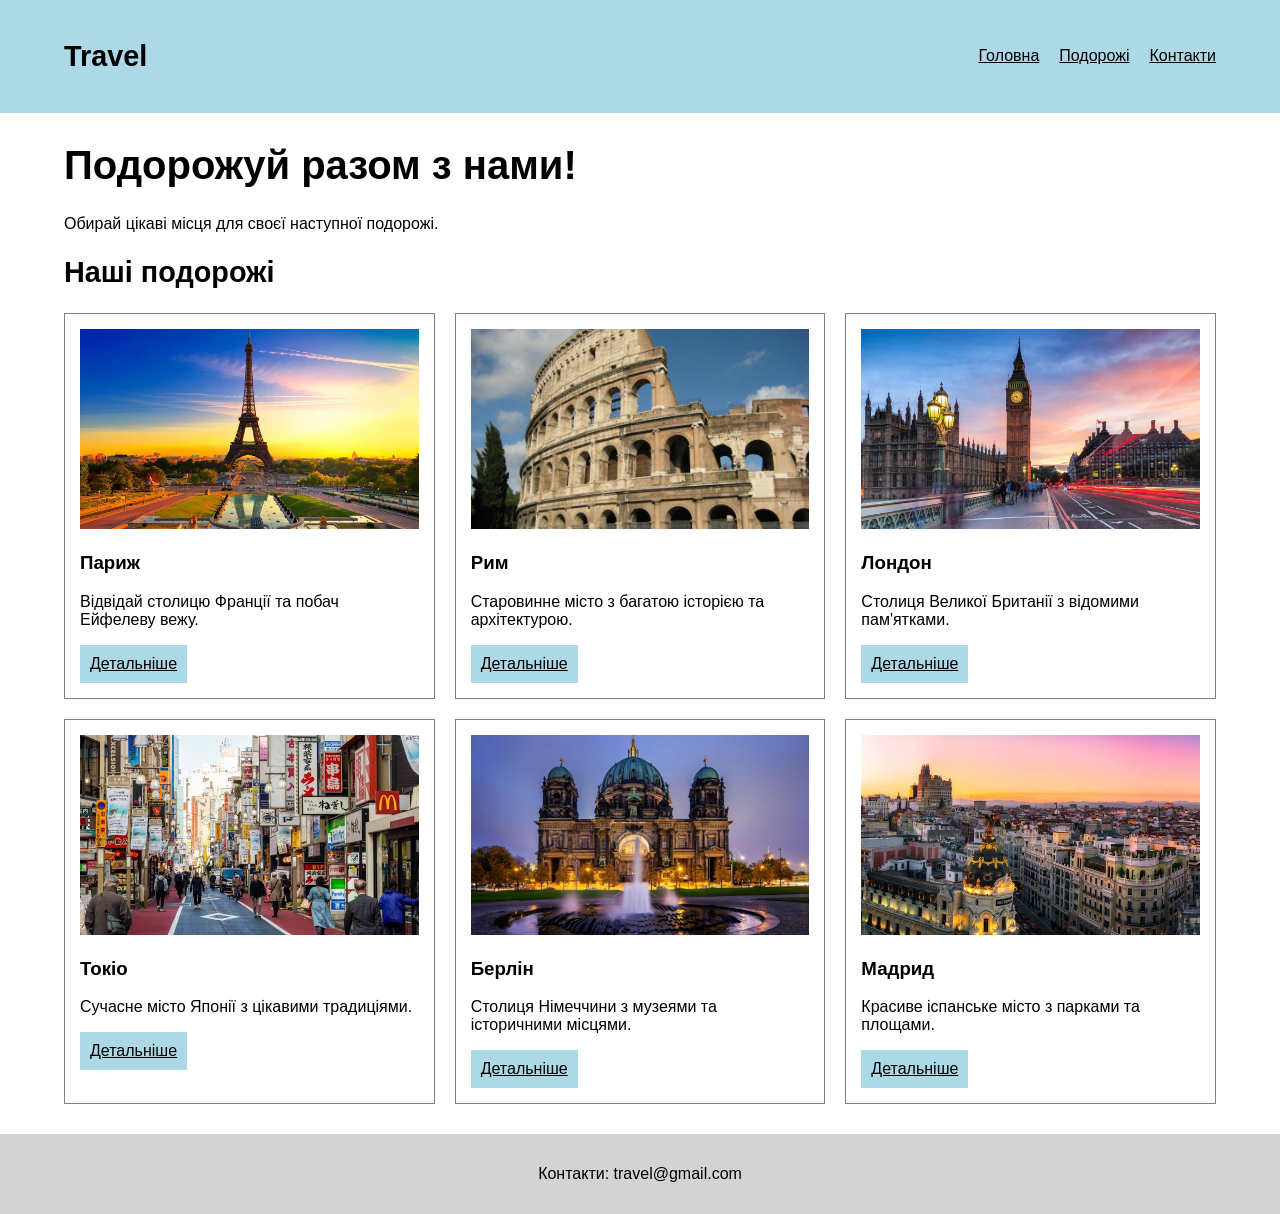
<file: index.html>
<!DOCTYPE html>
<html lang="uk">
<head>
    <meta charset="UTF-8">
    <meta name="viewport" content="width=device-width, initial-scale=1.0">
    <title>Туристичний сайт</title>
    <link rel="stylesheet" href="style.css">
</head>
<body>

    <header>
        <h2>Travel</h2>
        <nav>
            <a href="#home">Головна</a>
            <a href="#tours">Подорожі</a>
            <a href="#contacts">Контакти</a>
        </nav>
    </header>

    <main id="home">
        <h1>Подорожуй разом з нами!</h1>
        <p>Обирай цікаві місця для своєї наступної подорожі.</p>

        <section id="tours">
            <h2>Наші подорожі</h2>

            <div class="cards">

                <div class="card">
                    <img src="1.webp" alt="Париж">
                    <h3>Париж</h3>
                    <p>Відвідай столицю Франції та побач Ейфелеву вежу.</p>
                    <a href="https://uk.wikipedia.org/wiki/Париж">Детальніше</a>
                </div>

                <div class="card">
                    <img src="2.jpg" alt="Рим">
                    <h3>Рим</h3>
                    <p>Старовинне місто з багатою історією та архітектурою.</p>
                    <a href="https://uk.wikipedia.org/wiki/Рим">Детальніше</a>
                </div>

                <div class="card">
                    <img src="3.jpg" alt="Лондон">
                    <h3>Лондон</h3>
                    <p>Столиця Великої Британії з відомими пам'ятками.</p>
                    <a href="https://uk.wikipedia.org/wiki/Лондон">Детальніше</a>
                </div>

                <div class="card">
                    <img src="4.jpeg" alt="Токіо">
                    <h3>Токіо</h3>
                    <p>Сучасне місто Японії з цікавими традиціями.</p>
                    <a href="https://uk.wikipedia.org/wiki/Токіо">Детальніше</a>
                </div>

                <div class="card">
                    <img src="5.jpg" alt="Берлін">
                    <h3>Берлін</h3>
                    <p>Столиця Німеччини з музеями та історичними місцями.</p>
                    <a href="https://uk.wikipedia.org/wiki/Берлін">Детальніше</a>
                </div>

                <div class="card">
                    <img src="6.jpeg" alt="Мадрид">
                    <h3>Мадрид</h3>
                    <p>Красиве іспанське місто з парками та площами.</p>
                    <a href="https://uk.wikipedia.org/wiki/Мадрид">Детальніше</a>
                </div>

            </div>
        </section>
    </main>

    <footer id="contacts">
        <p>Контакти: travel@gmail.com</p>
    </footer>

</body>
</html>
</file>
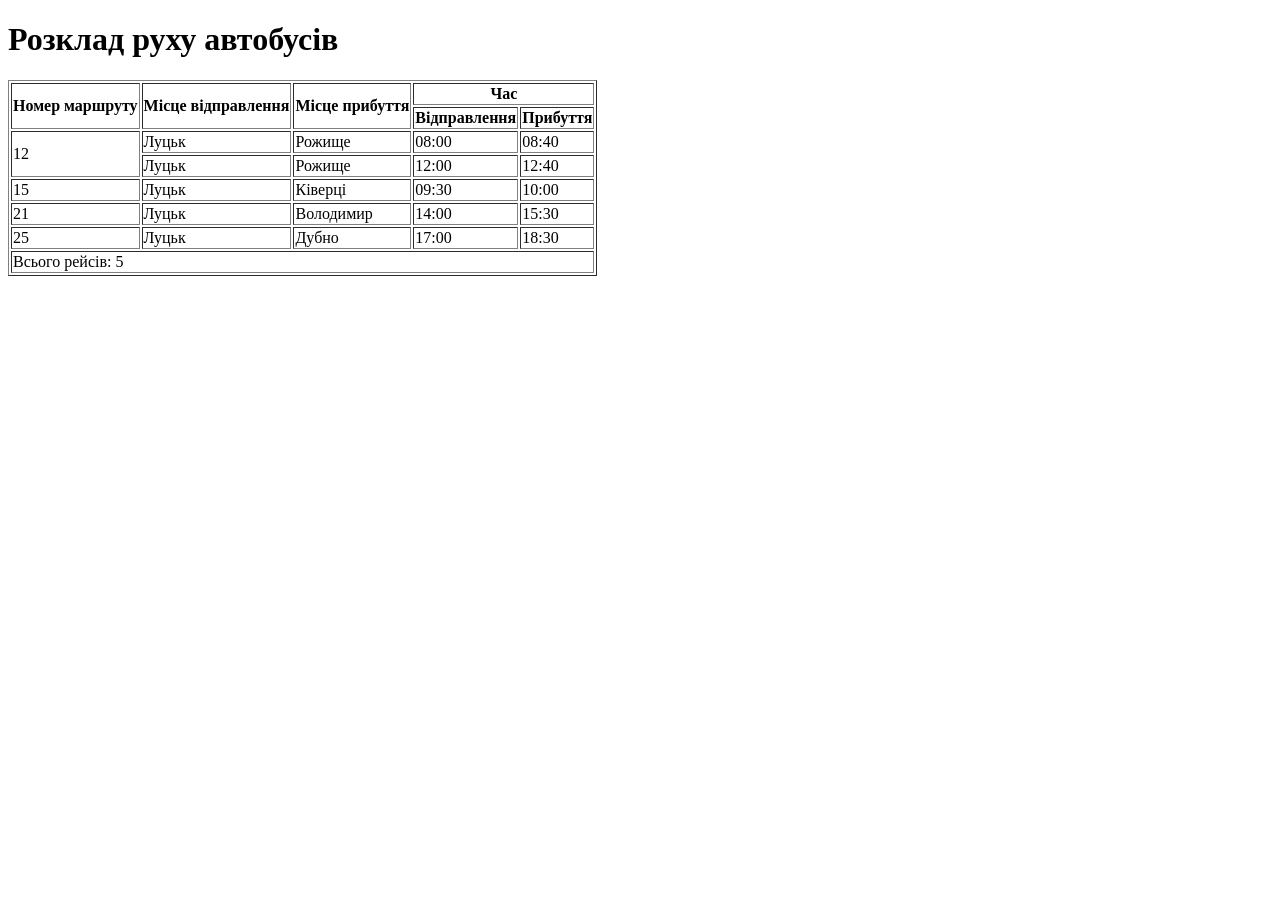
<file: pr3/index.html>
<!DOCTYPE html>
<html lang="uk">

<head>
    <meta charset="UTF-8">
    <title>Розклад руху автобусів</title>
</head>

<body>

    <h1>Розклад руху автобусів</h1>

    <table border="1">

        <thead>
            <tr>
                <th rowspan="2">Номер маршруту</th>
                <th rowspan="2">Місце відправлення</th>
                <th rowspan="2">Місце прибуття</th>
                <th colspan="2">Час</th>
            </tr>

            <tr>
                <th>Відправлення</th>
                <th>Прибуття</th>
            </tr>
        </thead>

        <tbody>

            <tr>
                <td rowspan="2">12</td>
                <td>Луцьк</td>
                <td>Рожище</td>
                <td>08:00</td>
                <td>08:40</td>
            </tr>

            <tr>
                <td>Луцьк</td>
                <td>Рожище</td>
                <td>12:00</td>
                <td>12:40</td>
            </tr>

            <tr>
                <td>15</td>
                <td>Луцьк</td>
                <td>Ківерці</td>
                <td>09:30</td>
                <td>10:00</td>
            </tr>

            <tr>
                <td>21</td>
                <td>Луцьк</td>
                <td>Володимир</td>
                <td>14:00</td>
                <td>15:30</td>
            </tr>

            <tr>
                <td>25</td>
                <td>Луцьк</td>
                <td>Дубно</td>
                <td>17:00</td>
                <td>18:30</td>
            </tr>

        </tbody>

        <tfoot>
            <tr>
                <td colspan="5">Всього рейсів: 5</td>
            </tr>
        </tfoot>

    </table>

</body>

</html>
</file>
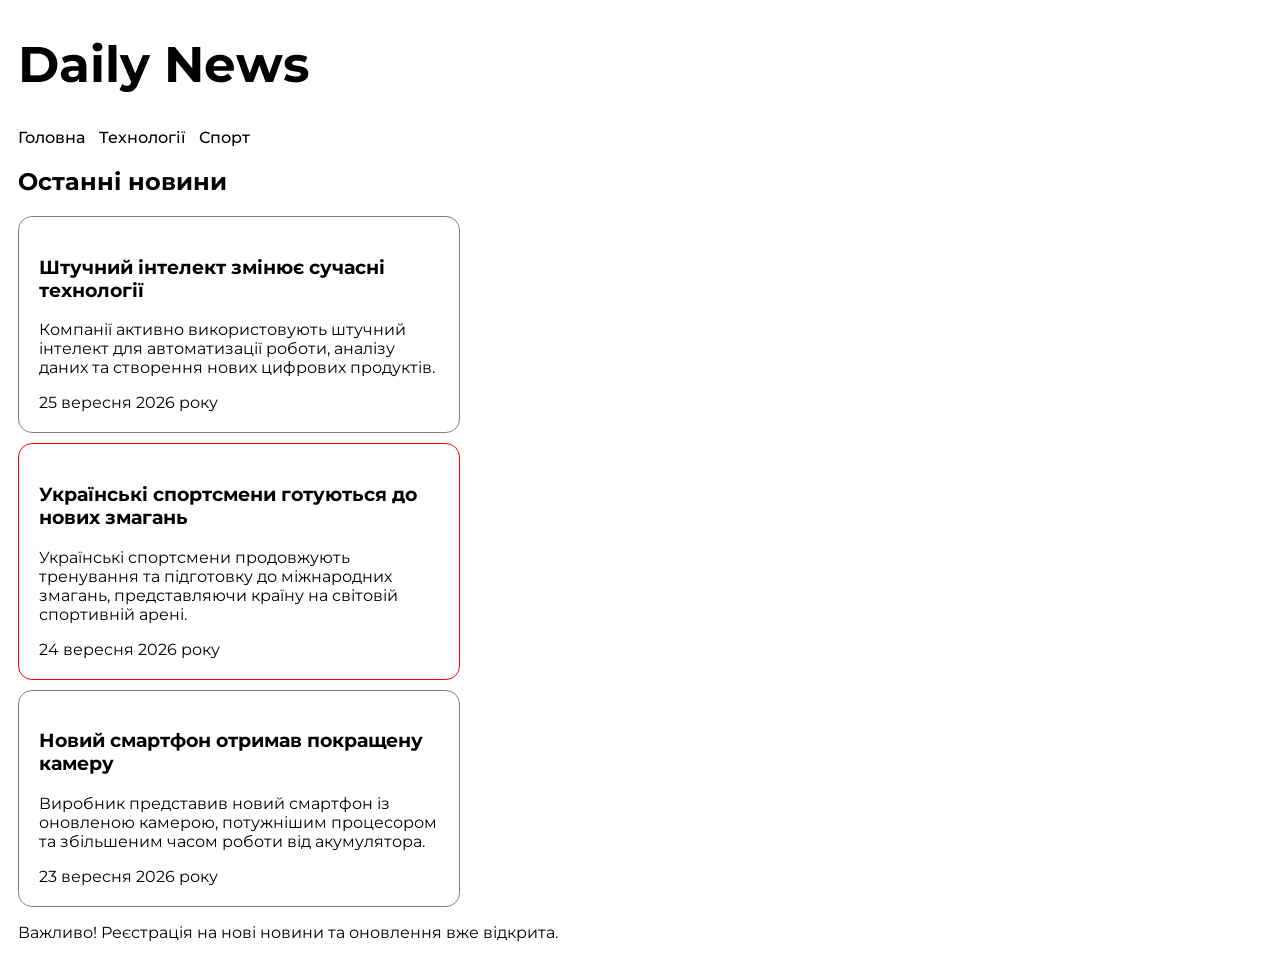
<file: практична робота/index.html>
<!DOCTYPE html>
<html lang="uk">
<head>
    <meta charset="UTF-8">
    <meta name="viewport" content="width=device-width, initial-scale=1.0">
    <link rel="stylesheet" href="style.css">
    <link rel="preconnect" href="https://fonts.googleapis.com">
    <link rel="preconnect" href="https://fonts.gstatic.com" crossorigin>
    <link href="https://fonts.googleapis.com/css2?family=Montserrat:ital,wght@0,100..900;1,100..900&display=swap" rel="stylesheet">
    <title>Daily News</title>
</head>
<body>
    <header>
        <h1 class="main-title" id="main-title">Daily News</h1>

    </header>
    <nav>
        <a class="link" href="index.html">Головна</a>
        <a class="link" href="index2.html">Технології</a>
        <a class="link" href="index3.html">Спорт</a>

    </nav>
    <main>
        <h2 class="last-news">Останні новини</h2>
        <article class="card">
            <h3>Штучний інтелект змінює сучасні технології</h3>
            <p>Компанії активно використовують штучний інтелект для автоматизації роботи, аналізу даних та створення нових цифрових продуктів.</p>
            <time>25 вересня 2026 року</time>
        </article>

        <article class="card important2">
            <h3>Українські спортсмени готуються до нових змагань</h3>
            <p>Українські спортсмени продовжують тренування та підготовку до міжнародних змагань, представляючи країну на світовій спортивній арені.</p>
            <time>24 вересня 2026 року</time>
        </article>

        <article class="card">
            <h3>Новий смартфон отримав покращену камеру</h3>
            <p>Виробник представив новий смартфон із оновленою камерою, потужнішим процесором та збільшеним часом роботи від акумулятора.</p>
            <time>23 вересня 2026 року</time>
        </article>

        <p class="important">Важливо! Реєстрація на нові новини та оновлення вже відкрита.</p>
    </main>
</body>
</html>
</file>
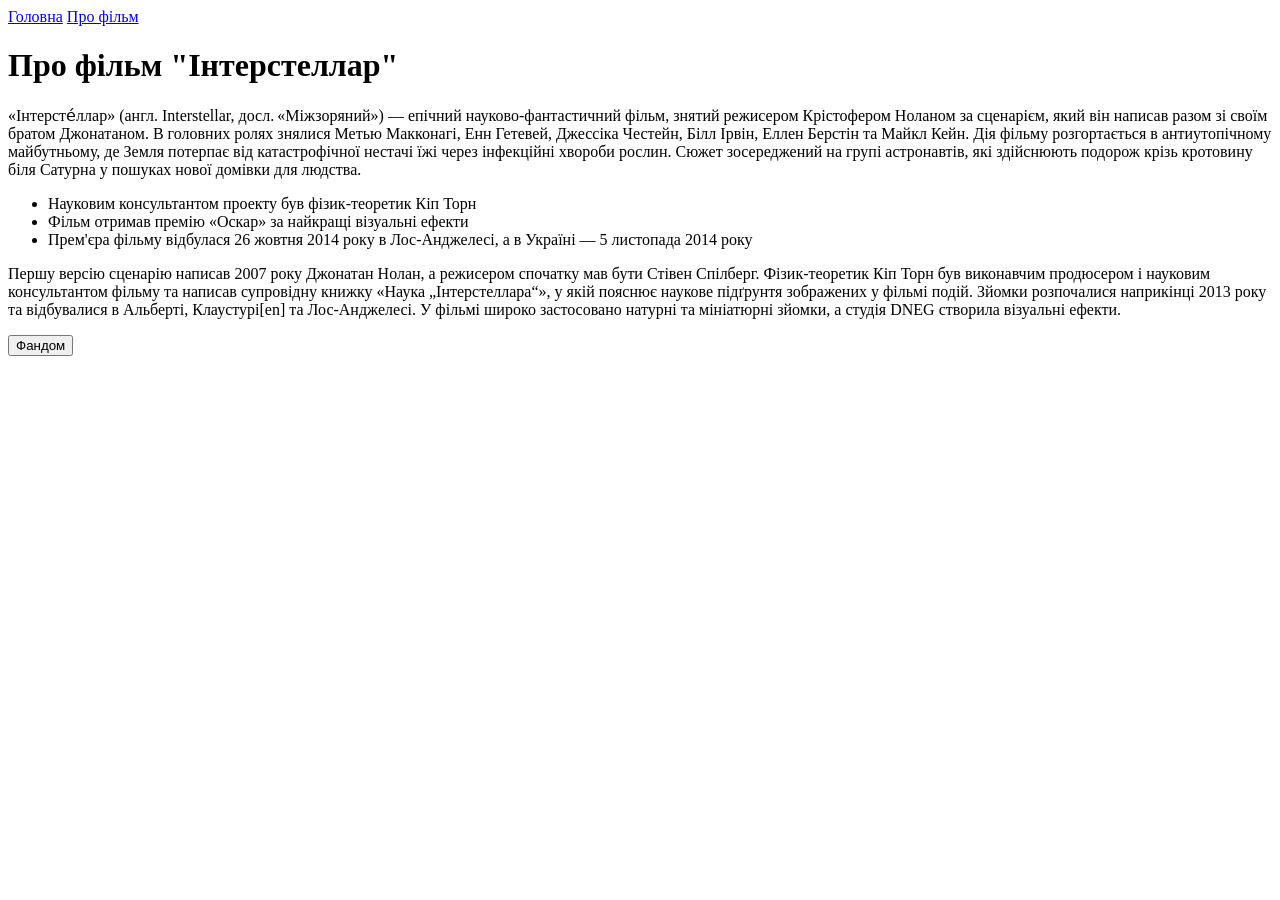
<file: info.html>
<!DOCTYPE html>
<html lang="en">
<head>
    <meta charset="UTF-8">
    <meta name="viewport" content="width=device-width, initial-scale=1.0">
    <title>Про фільм - Інтерстеллар</title>
</head>
<body>
    <nav>
        <a href="index.html">Головна</a>
        <a href="info.html">Про фільм</a>
    </nav>
    <h1>Про фільм "Інтерстеллар"</h1>
    <p>«Інтерсте́ллар» (англ. Interstellar, досл. «Міжзоряний») — епічний науково-фантастичний фільм, знятий режисером Крістофером Ноланом за сценарієм, який він написав разом зі своїм братом Джонатаном. В головних ролях знялися Метью Макконагі, Енн Гетевей, Джессіка Честейн, Білл Ірвін, Еллен Берстін та Майкл Кейн. Дія фільму розгортається в антиутопічному майбутньому, де Земля потерпає від катастрофічної нестачі їжі через інфекційні хвороби рослин. Сюжет зосереджений на групі астронавтів, які здійснюють подорож крізь кротовину біля Сатурна у пошуках нової домівки для людства.
    <ul>
        <li>Науковим консультантом проекту був фізик-теоретик Кіп Торн</li>
        <li>Фільм отримав премію «Оскар» за найкращі візуальні ефекти</li>
        <li>Прем'єра фільму відбулася 26 жовтня 2014 року в Лос-Анджелесі, а в Україні — 5 листопада 2014 року</li>
    </ul>
</p>
    <p>Першу версію сценарію написав 2007 року Джонатан Нолан, а режисером спочатку мав бути Стівен Спілберг. Фізик-теоретик Кіп Торн був виконавчим продюсером і науковим консультантом фільму та написав супровідну книжку «Наука „Інтерстеллара“», у якій пояснює наукове підґрунтя зображених у фільмі подій. Зйомки розпочалися наприкінці 2013 року та відбувалися в Альберті, Клаустурі[en] та Лос-Анджелесі. У фільмі широко застосовано натурні та мініатюрні зйомки, а студія DNEG створила візуальні ефекти.

</p>
    <a href="https://interstellarfilm.fandom.com/wiki/Interstellar_Wiki" target="_blank"><button>Фандом</button></a>
</body>
</html>
</file>
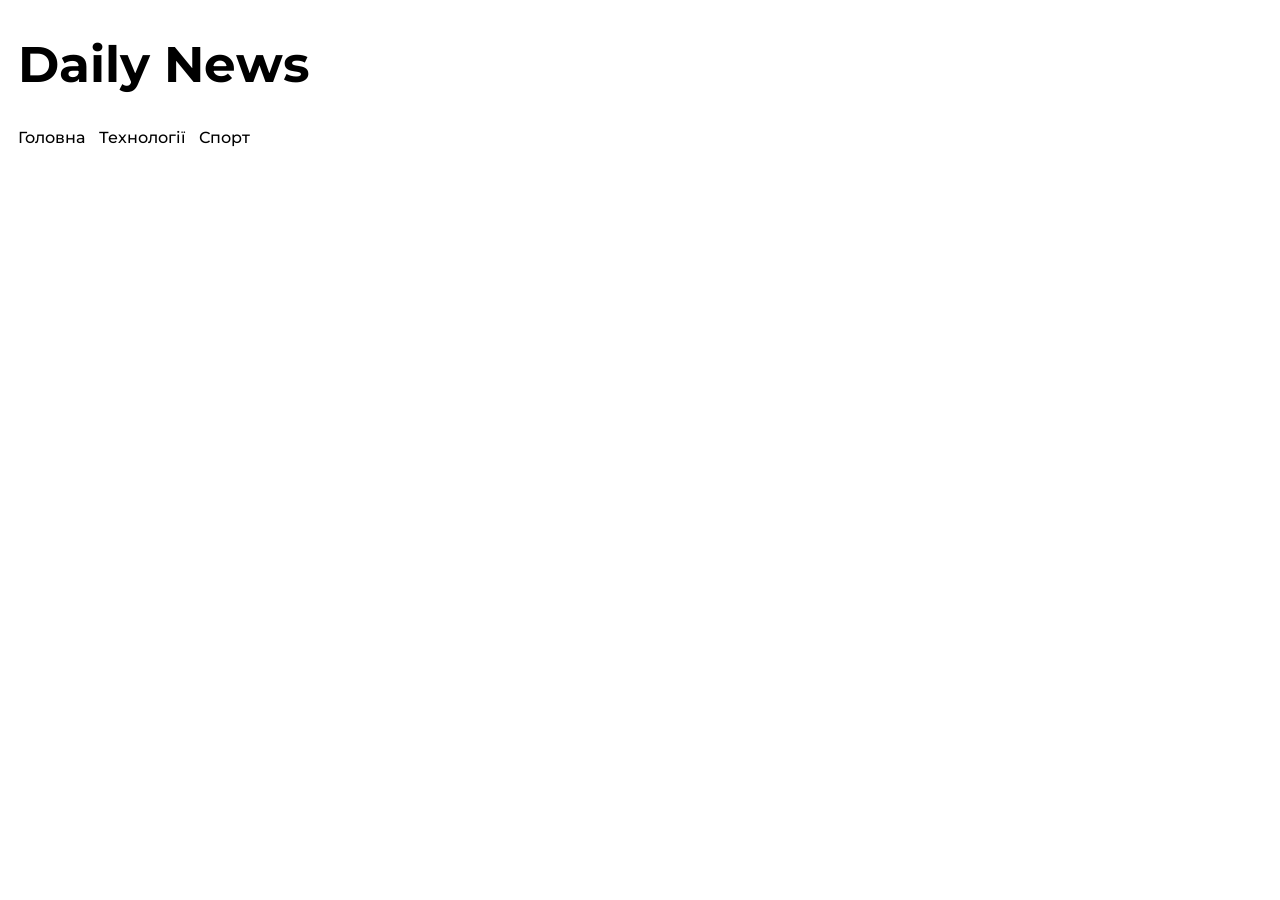
<file: практична робота/index2.html>
<!DOCTYPE html>
<html lang="en">
<head>
    <meta charset="UTF-8">
    <meta name="viewport" content="width=device-width, initial-scale=1.0">
    <link rel="stylesheet" href="style.css">
    <link rel="preconnect" href="https://fonts.googleapis.com">
    <link rel="preconnect" href="https://fonts.gstatic.com" crossorigin>
    <link href="https://fonts.googleapis.com/css2?family=Montserrat:ital,wght@0,100..900;1,100..900&display=swap" rel="stylesheet">
    <title>Document</title>
</head>
<body>
    <header>
        <h1 class="main-title" id="main-title">Daily News</h1>

    </header>
    <nav>
        <a class="link" href="index.html">Головна</a>
        <a class="link" href="index2.html">Технології</a>
        <a class="link" href="index3.html">Спорт</a>
    </nav>
</body>
</html>
</file>
<file: style.css>
body {
    margin: 0;
    font-family: Arial, sans-serif;
}

header {
    display: flex;
    justify-content: space-between;
    align-items: center;
    padding: 1rem 5%;
    background-color: lightblue;
}

nav {
    display: flex;
    gap: 20px;
}

nav a {
    color: black;
}

main {
    width: 90%;
    max-width: 1200px;
    margin: 30px auto;
}

h1 {
    font-size: 2.5rem;
}

h2 {
    font-size: 1.8rem;
}

.cards {
    display: grid;
    grid-template-columns: repeat(3, 1fr);
    gap: 20px;
}

.card {
    border: 1px solid gray;
    padding: 15px;
    min-width: 0;
}

.card img {
    width: 100%;
    max-width: 100%;
    height: 200px;
    object-fit: cover;
}

.card a {
    display: inline-block;
    background-color: lightblue;
    padding: 10px;
    color: black;
}

footer {
    background-color: lightgray;
    padding: 15px;
    text-align: center;
}

/* Планшети */
@media (max-width: 900px) {
    .cards {
        grid-template-columns: repeat(2, 1fr);
    }

    h1 {
        font-size: 2rem;
    }

    main {
        width: 95%;
    }
}

/* Смартфони */
@media (max-width: 600px) {
    header {
        flex-direction: column;
        padding: 10px;
    }

    nav {
        flex-direction: column;
        align-items: center;
        gap: 10px;
    }

    .cards {
        grid-template-columns: 1fr;
    }

    h1 {
        font-size: 1.5rem;
    }

    h2 {
        font-size: 1.3rem;
    }

    main {
        width: 90%;
        margin: 15px auto;
    }

    .card {
        padding: 10px;
    }
}
</file>
<file: практична робота/style.css>
.main-title {
    font-family:'Montserrat';
    font-size:50px;
    margin-left: 10px;

}

.link {
    font-family:'Montserrat';
    font-weight:500;
    margin-left: 10px;
    color:black;
    text-decoration: none;
}

.last-news {
    margin-left: 10px;
    font-family:'Montserrat';
}

.card{
    margin-left: 10px;
    background-color: white;
    border:1px solid grey;
    padding: 20px;
    border-radius: 14px;
    max-width: 400px;
    margin-top: 10px;
    font-family:'Montserrat';
}

.important2{
    border:1px solid red;
}
.important {
    margin-left: 10px;
    font-family:'Montserrat';
}
</file>
